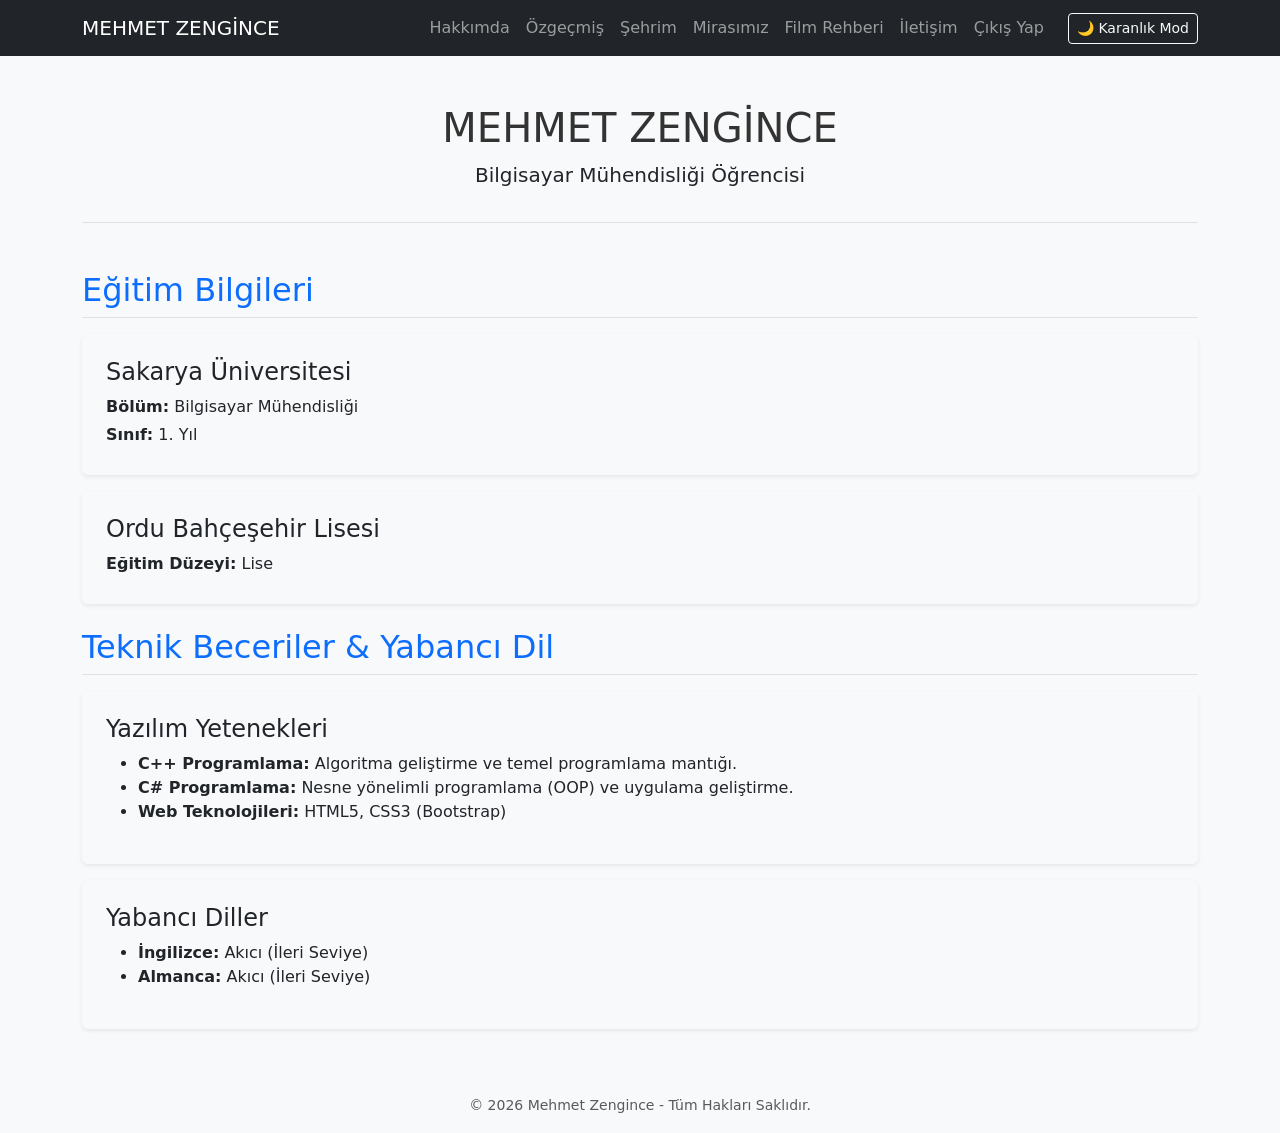
<file: cv.html>
<!DOCTYPE html>
<html lang="tr">
<head>
    <meta charset="UTF-8">
    <meta name="viewport" content="width=device-width, initial-scale=1.0">
    <title>Web Teknolojileri Projesi | Özgeçmiş</title>
    <link href="https://cdn.jsdelivr.net/npm/bootstrap@5.3.0/dist/css/bootstrap.min.css" rel="stylesheet">
    <link rel="stylesheet" href="style.css">
</head>
<body>
<nav class="navbar navbar-expand-lg navbar-dark bg-dark">
        <div class="container">
            <a class="navbar-brand" href="index.html">MEHMET ZENGİNCE</a>
            <div class="collapse navbar-collapse d-flex justify-content-end">
                <ul class="navbar-nav align-items-center">
                    <li class="nav-item"><a class="nav-link" href="index.html">Hakkımda</a></li>
                    <li class="nav-item"><a class="nav-link" href="cv.html">Özgeçmiş</a></li>
                    <li class="nav-item"><a class="nav-link" href="sehir.html">Şehrim</a></li>
                    <li class="nav-item"><a class="nav-link" href="miras.html">Mirasımız</a></li>
                    <li class="nav-item"><a class="nav-link" href="film.html">Film Rehberi</a></li>
                    <li class="nav-item"><a class="nav-link" href="iletisim.html">İletişim</a></li>
                    <li class="nav-item"><a class="nav-link" href="login.html">Çıkış Yap</a></li>
                    <li class="nav-item ms-3">
                        <button id="darkModeBtn" class="btn btn-outline-light btn-sm">🌙 Karanlık Mod</button>
                    </li>
                </ul>
            </div>
        </div>
    </nav>

    <div class="container mt-5">
        <header class="text-center mb-5 border-bottom pb-3">
            <h1>MEHMET ZENGİNCE</h1>
            <p class="lead">Bilgisayar Mühendisliği Öğrencisi</p>
        </header>

        <section class="row mb-4">
            <div class="col-md-12">
                <h2 class="text-primary border-bottom pb-2">Eğitim Bilgileri</h2>
                
                <article class="mt-3 p-4 bg-light rounded shadow-sm">
                    <h4>Sakarya Üniversitesi</h4>
                    <p class="mb-1"><strong>Bölüm:</strong> Bilgisayar Mühendisliği</p>
                    <p class="mb-1"><strong>Sınıf:</strong> 1. Yıl</p>
                </article>

                <article class="mt-3 p-4 bg-light rounded shadow-sm">
                    <h4>Ordu Bahçeşehir Lisesi</h4>
                    <p class="mb-1"><strong>Eğitim Düzeyi:</strong> Lise</p>
                </article>
            </div>
        </section>

        <section class="row mb-4">
            <div class="col-md-12">
                <h2 class="text-primary border-bottom pb-2">Teknik Beceriler & Yabancı Dil</h2>
                
                <article class="mt-3 p-4 bg-light rounded shadow-sm">
                    <h4>Yazılım Yetenekleri</h4>
                    <ul>
                        <li><strong>C++ Programlama:</strong> Algoritma geliştirme ve temel programlama mantığı.</li>
                        <li><strong>C# Programlama:</strong> Nesne yönelimli programlama (OOP) ve uygulama geliştirme.</li>
                        <li><strong>Web Teknolojileri:</strong> HTML5, CSS3 (Bootstrap)</li>
                    </ul>
                </article>

                <article class="mt-3 p-4 bg-light rounded shadow-sm">
                    <h4>Yabancı Diller</h4>
                    <ul>
                        <li><strong>İngilizce:</strong> Akıcı (İleri Seviye)</li>
                        <li><strong>Almanca:</strong> Akıcı (İleri Seviye)</li>
                    </ul>
                </article>
            </div>
        </section>

        <footer class="text-center mt-5 p-3 text-muted">
            <small>&copy; 2026 Mehmet Zengince - Tüm Hakları Saklıdır.</small>
        </footer>
    </div>
    <script src="main.js"></script>
</body>
</html>
</file>
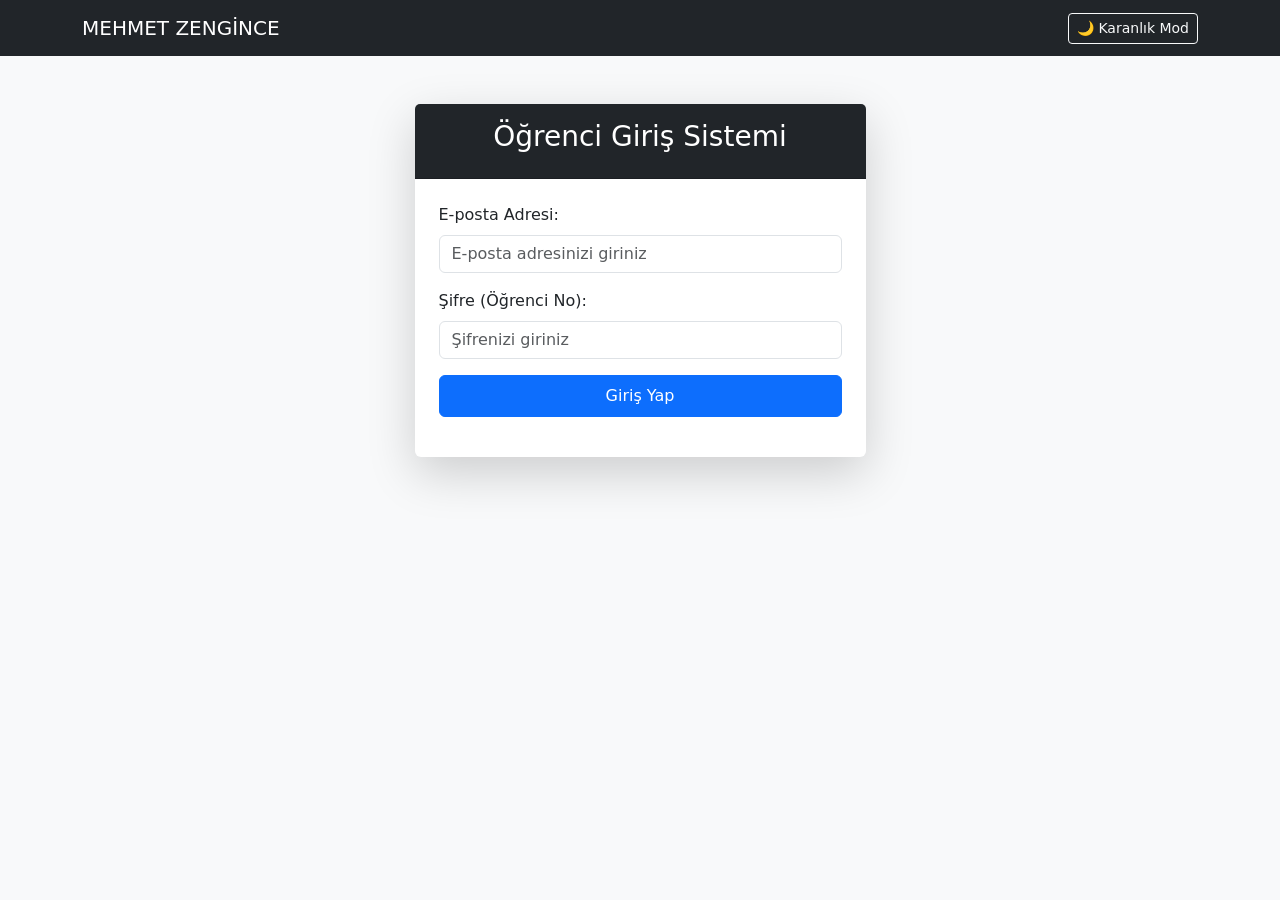
<file: login.html>
<!DOCTYPE html>
<html lang="tr">
<head>
    <meta charset="UTF-8">
    <meta name="viewport" content="width=device-width, initial-scale=1.0">
    <title>Web Teknolojileri Projesi | Giriş Yap</title>
    <link href="https://cdn.jsdelivr.net/npm/bootstrap@5.3.0/dist/css/bootstrap.min.css" rel="stylesheet">
    <link rel="stylesheet" href="style.css">
</head>
<body class="bg-light">
    <nav class="navbar navbar-expand-lg navbar-dark bg-dark">
        <div class="container">
            <a class="navbar-brand" href="index.html">MEHMET ZENGİNCE</a>
            <div class="collapse navbar-collapse d-flex justify-content-end">
                <ul class="navbar-nav align-items-center">
                    <li class="nav-item ms-3">
                        <button id="darkModeBtn" class="btn btn-outline-light btn-sm">🌙 Karanlık Mod</button>
                    </li>
                </ul>
            </div>
        </div>
    </nav>
    <div class="container mt-5">
        <div class="row justify-content-center">
            <div class="col-md-5">
                <div class="card shadow-lg border-0">
                    <div class="card-header bg-dark text-white text-center py-3">
                        <h3>Öğrenci Giriş Sistemi</h3>
                    </div>
                    <div class="card-body p-4">
                        <form action="login.php" method="POST">
                            <div class="mb-3">
                                <label for="email" class="form-label">E-posta Adresi:</label>
                               <input type="email" class="form-control" id="email" name="email" placeholder="E-posta adresinizi giriniz" required>
                            </div>
                            <div class="mb-3">
                                <label for="sifre" class="form-label">Şifre (Öğrenci No):</label>
                                <input type="password" class="form-control" id="sifre" name="password" placeholder="Şifrenizi giriniz" required>
                            </div>
                            <button type="submit" class="btn btn-primary w-100 py-2">Giriş Yap</button>
                        </form>
                        <div id="hataMesaji" class="text-danger mt-3 text-center"></div>
                    </div>
                </div>
            </div>
        </div>
    </div>

    <script>
        document.getElementById('loginForm').addEventListener('submit', function(e) {
            e.preventDefault();
            
            const emailInput = document.getElementById('email').value;
            const sifreInput = document.getElementById('sifre').value;

            // Senin verdiğin bilgilerle kontrol ediyoruz
            const dogruEmail = "mehmet.zengince@ogr.sakarya.edu.tr";
            const dogruSifre = "B251210557";

            if (emailInput === dogruEmail && sifreInput === dogruSifre) {
                // Bilgiler doğruysa Hoş geldin sayfasına yönlendir
                window.location.href = "hosgeldin.html";
            } else {
                // Hatalıysa uyarı ver
                document.getElementById('hataMesaji').innerText = "Hatalı e-posta veya şifre girdiniz!";
            }
        });
    </script>
    <script src="main.js"></script>
</body>
</html>
</file>
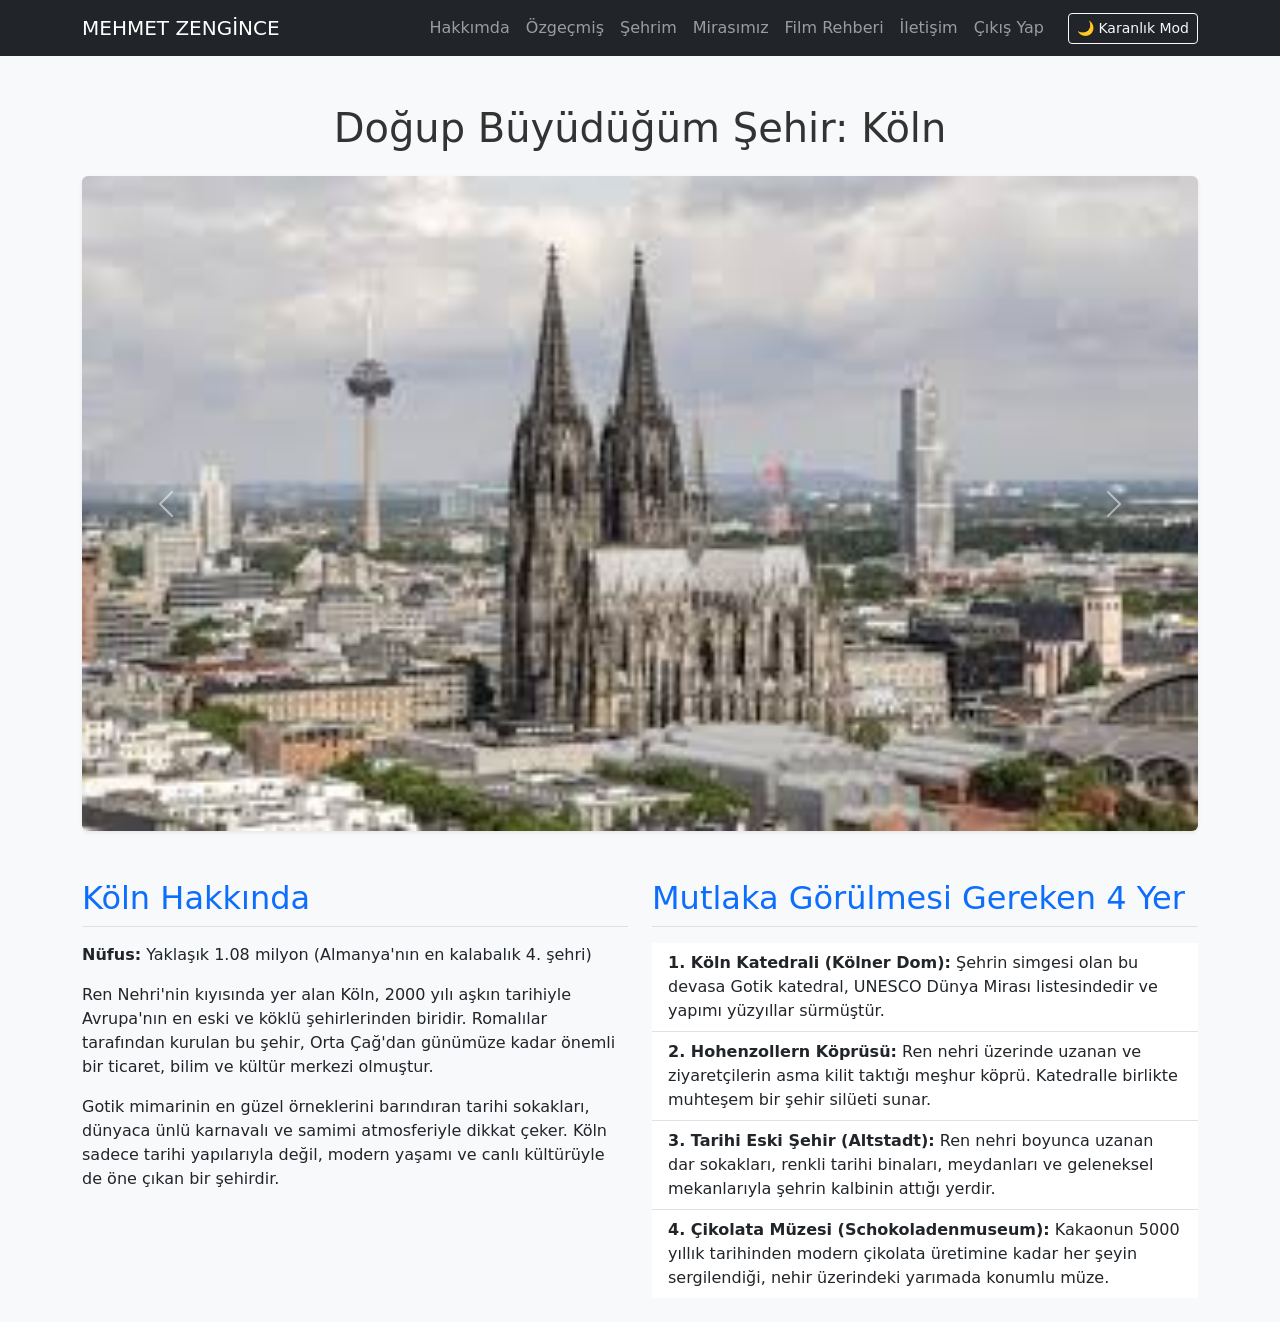
<file: sehir.html>
<!DOCTYPE html>
<html lang="tr">
<head>
    <meta charset="UTF-8">
    <meta name="viewport" content="width=device-width, initial-scale=1.0">
    <title>Web Teknolojileri Projesi | Şehrim</title>
    <link href="https://cdn.jsdelivr.net/npm/bootstrap@5.3.0/dist/css/bootstrap.min.css" rel="stylesheet">
    <link rel="stylesheet" href="style.css">
</head>
<body>
<nav class="navbar navbar-expand-lg navbar-dark bg-dark">
        <div class="container">
            <a class="navbar-brand" href="index.html">MEHMET ZENGİNCE</a>
            <div class="collapse navbar-collapse d-flex justify-content-end">
                <ul class="navbar-nav align-items-center">
                    <li class="nav-item"><a class="nav-link" href="index.html">Hakkımda</a></li>
                    <li class="nav-item"><a class="nav-link" href="cv.html">Özgeçmiş</a></li>
                    <li class="nav-item"><a class="nav-link" href="sehir.html">Şehrim</a></li>
                    <li class="nav-item"><a class="nav-link" href="miras.html">Mirasımız</a></li>
                    <li class="nav-item"><a class="nav-link" href="film.html">Film Rehberi</a></li>
                    <li class="nav-item"><a class="nav-link" href="iletisim.html">İletişim</a></li>
                    <li class="nav-item"><a class="nav-link" href="login.html">Çıkış Yap</a></li>
                    <li class="nav-item ms-3">
                        <button id="darkModeBtn" class="btn btn-outline-light btn-sm">🌙 Karanlık Mod</button>
                    </li>
                </ul>
            </div>
        </div>
    </nav>

    <div class="container mt-5">
        <h1 class="text-center mb-4">Doğup Büyüdüğüm Şehir: Köln</h1>

        <div id="sehirSlider" class="carousel slide mb-5" data-bs-ride="carousel">
            <div class="carousel-inner rounded shadow-sm">
                <div class="carousel-item active">
                    <img src="1.jpg" class="d-block w-100" alt="Köln Manzarası 1">
                </div>
                <div class="carousel-item">
                    <img src="2.jpg" class="d-block w-100" alt="Köln Manzarası 2">
                </div>
                <div class="carousel-item">
                    <img src="3.jpg" class="d-block w-100" alt="Köln Manzarası 3">
                </div>
                <div class="carousel-item">
                    <img src="4.jpg" class="d-block w-100" alt="Köln Manzarası 4">
                </div>
                <div class="carousel-item">
                    <img src="5.jpg" class="d-block w-100" alt="Köln Manzarası 5">
                </div>
            </div>
            <button class="carousel-control-prev" type="button" data-bs-target="#sehirSlider" data-bs-slide="prev">
                <span class="carousel-control-prev-icon" aria-hidden="true"></span>
                <span class="visually-hidden">Önceki</span>
            </button>
            <button class="carousel-control-next" type="button" data-bs-target="#sehirSlider" data-bs-slide="next">
                <span class="carousel-control-next-icon" aria-hidden="true"></span>
                <span class="visually-hidden">Sonraki</span>
            </button>
        </div>

        <div class="row">
            <div class="col-md-6 mb-4">
                <h2 class="text-primary border-bottom pb-2">Köln Hakkında</h2>
                <p class="mt-3"><strong>Nüfus:</strong> Yaklaşık 1.08 milyon (Almanya'nın en kalabalık 4. şehri)</p>
                <p>
                    Ren Nehri'nin kıyısında yer alan Köln, 2000 yılı aşkın tarihiyle Avrupa'nın en eski ve köklü şehirlerinden biridir. Romalılar tarafından kurulan bu şehir, Orta Çağ'dan günümüze kadar önemli bir ticaret, bilim ve kültür merkezi olmuştur. 
                </p>
                <p>
                    Gotik mimarinin en güzel örneklerini barındıran tarihi sokakları, dünyaca ünlü karnavalı ve samimi atmosferiyle dikkat çeker. Köln sadece tarihi yapılarıyla değil, modern yaşamı ve canlı kültürüyle de öne çıkan bir şehirdir.
                </p>
            </div>

            <div class="col-md-6 mb-4">
                <h2 class="text-primary border-bottom pb-2">Mutlaka Görülmesi Gereken 4 Yer</h2>
                <ul class="list-group list-group-flush mt-3">
                    <li class="list-group-item">
                        <strong>1. Köln Katedrali (Kölner Dom):</strong> Şehrin simgesi olan bu devasa Gotik katedral, UNESCO Dünya Mirası listesindedir ve yapımı yüzyıllar sürmüştür.
                    </li>
                    <li class="list-group-item">
                        <strong>2. Hohenzollern Köprüsü:</strong> Ren nehri üzerinde uzanan ve ziyaretçilerin asma kilit taktığı meşhur köprü. Katedralle birlikte muhteşem bir şehir silüeti sunar.
                    </li>
                    <li class="list-group-item">
                        <strong>3. Tarihi Eski Şehir (Altstadt):</strong> Ren nehri boyunca uzanan dar sokakları, renkli tarihi binaları, meydanları ve geleneksel mekanlarıyla şehrin kalbinin attığı yerdir.
                    </li>
                    <li class="list-group-item">
                        <strong>4. Çikolata Müzesi (Schokoladenmuseum):</strong> Kakaonun 5000 yıllık tarihinden modern çikolata üretimine kadar her şeyin sergilendiği, nehir üzerindeki yarımada konumlu müze.
                    </li>
                </ul>
            </div>
        </div>
    </div>

    <script src="https://cdn.jsdelivr.net/npm/bootstrap@5.3.0/dist/js/bootstrap.bundle.min.js"></script>
    <script src="main.js"></script>
</body>
</html>
</file>
<file: style.css>
/* Tüm stiller bu harici dosyada toplanacak */
body {
    background-color: #f8f9fa;
}

h1 {
    color: #333;
}
/* Dark Mode Tasarımı */
body.dark-mode {
    background-color: #121212 !important;
    color: #f1f1f1 !important;
}
body.dark-mode .bg-light, body.dark-mode .bg-white, body.dark-mode .card, body.dark-mode .list-group-item {
    background-color: #1e1e1e !important;
    color: #f1f1f1 !important;
    border-color: #333 !important;
}
body.dark-mode .text-dark, body.dark-mode .text-primary, body.dark-mode .text-secondary {
    color: #ffffff !important;
}
body.dark-mode .navbar {
    background-color: #000000 !important;
    border-bottom: 1px solid #333;
}
</file>
